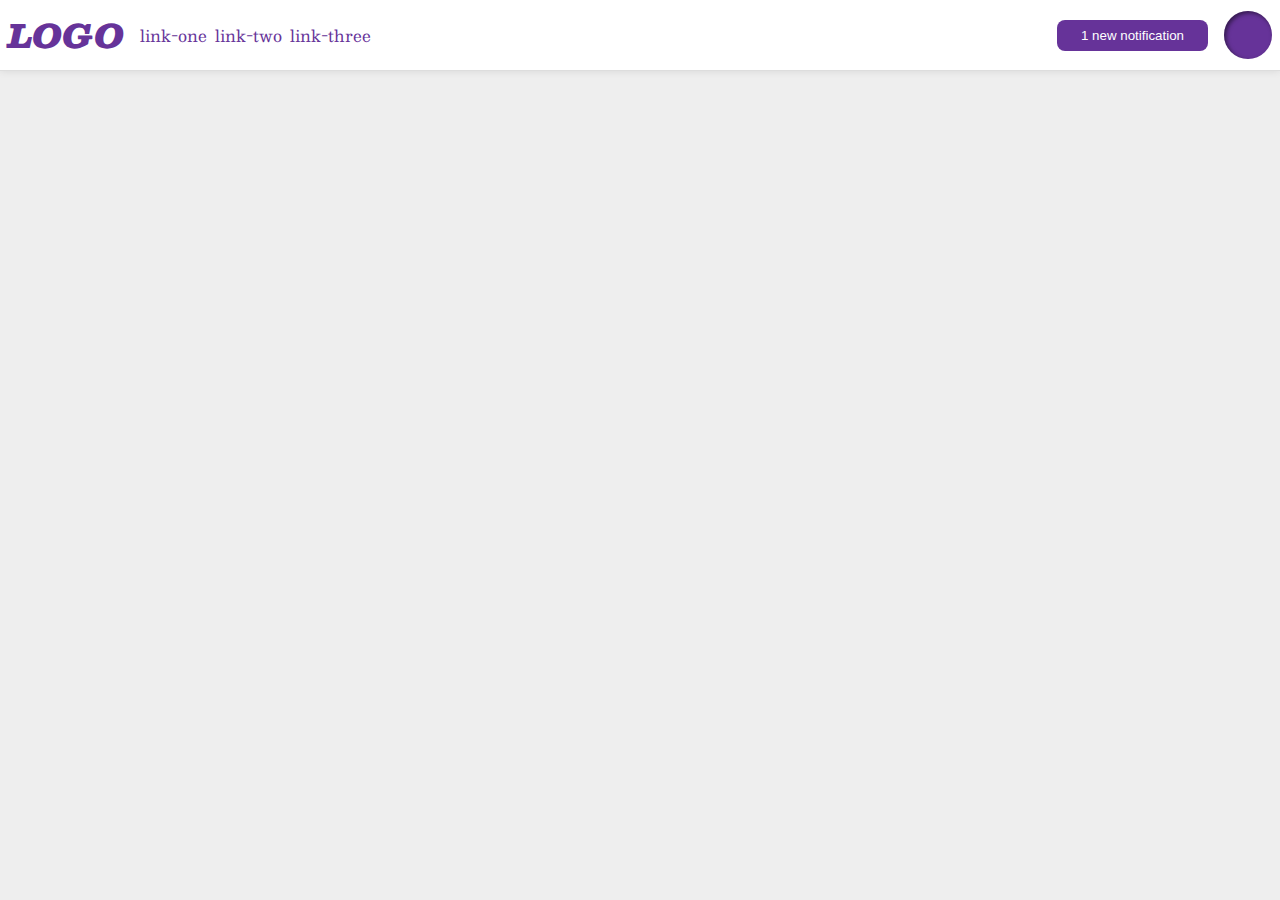
<file: flex/03-flex-header-2/index.html>
<!DOCTYPE html>
<html lang="en">
  <head>
    <meta charset="UTF-8">
    <meta http-equiv="X-UA-Compatible" content="IE=edge">
    <meta name="viewport" content="width=device-width, initial-scale=1.0">
    <title>Flex Header 2</title>
    <link rel="stylesheet" href="style.css">
  </head>
  <body>
    <div class="header">
      <div class="left-wrapper">
        <div class="logo">
          LOGO
        </div>
        <ul class="links">
          <li><a href="google.com">link-one</a></li>
          <li><a href="google.com">link-two</a></li>
          <li><a href="google.com">link-three</a></li>
        </ul>
      </div>
      <div class="right-wrapper">
        <button class="notifications">
          1 new notification
        </button>
        <div class="profile-image"></div>
      </div>
    </div>
  </body>
</html>
</file>
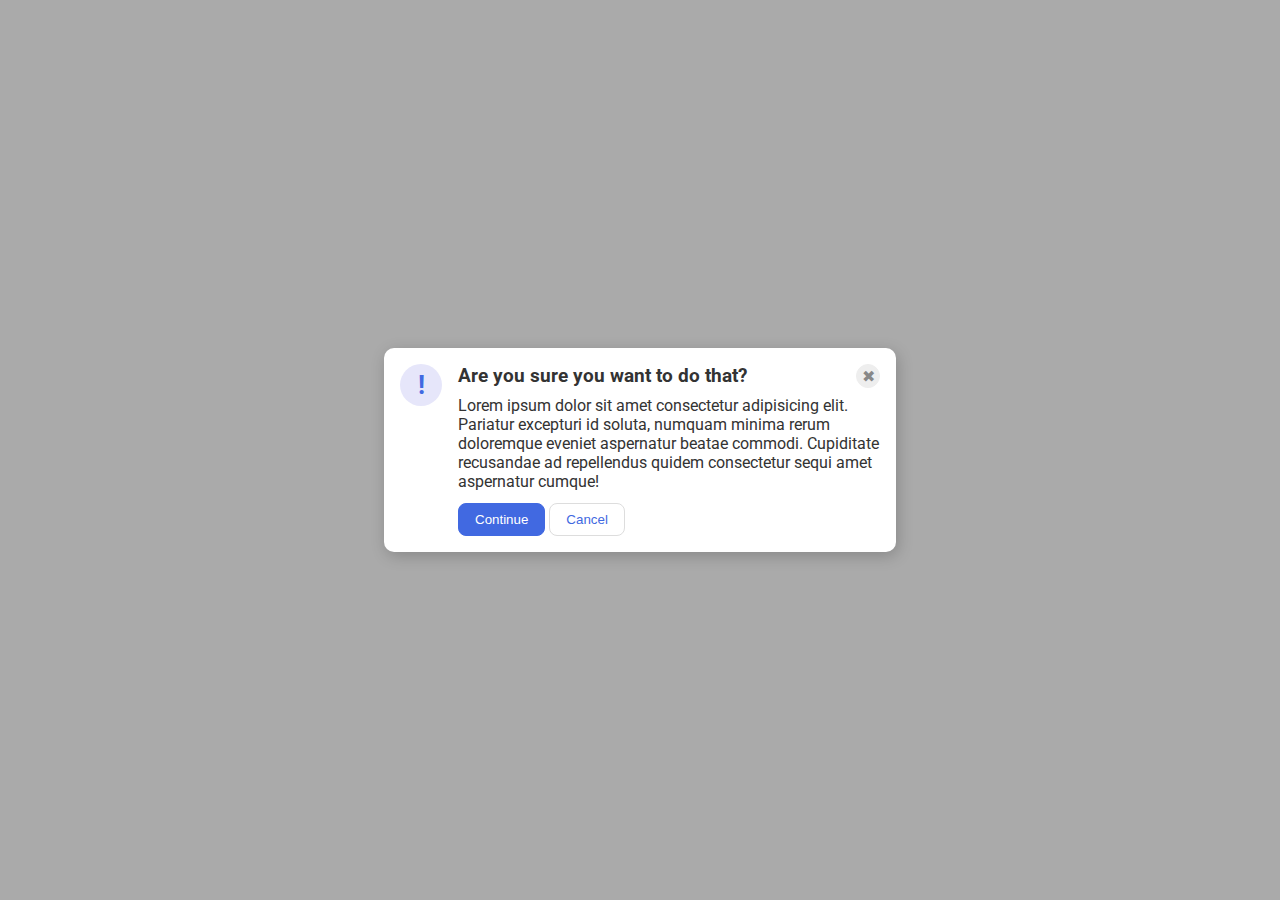
<file: flex/05-flex-modal/index.html>
<!DOCTYPE html>
<html lang="en">

<head>
  <meta charset="UTF-8">
  <meta http-equiv="X-UA-Compatible" content="IE=edge">
  <meta name="viewport" content="width=device-width, initial-scale=1.0">
  <link rel="stylesheet" href="style.css">
  <title>Modal</title>
</head>

<body>
  <div class="modal">
    <div class="icon">!</div>
    <div class="container">
      <div class="header">Are you sure you want to do that?
        <button class="close-button">✖</button>
      </div>
      <div class="text">Lorem ipsum dolor sit amet consectetur adipisicing elit. Pariatur excepturi id soluta, numquam
        minima rerum doloremque eveniet aspernatur beatae commodi. Cupiditate recusandae ad repellendus quidem
        consectetur sequi amet aspernatur cumque!</div>
      <button class="continue">Continue</button>
      <button class="cancel">Cancel</button>
    </div>

  </div>
</body>

</html>
</file>
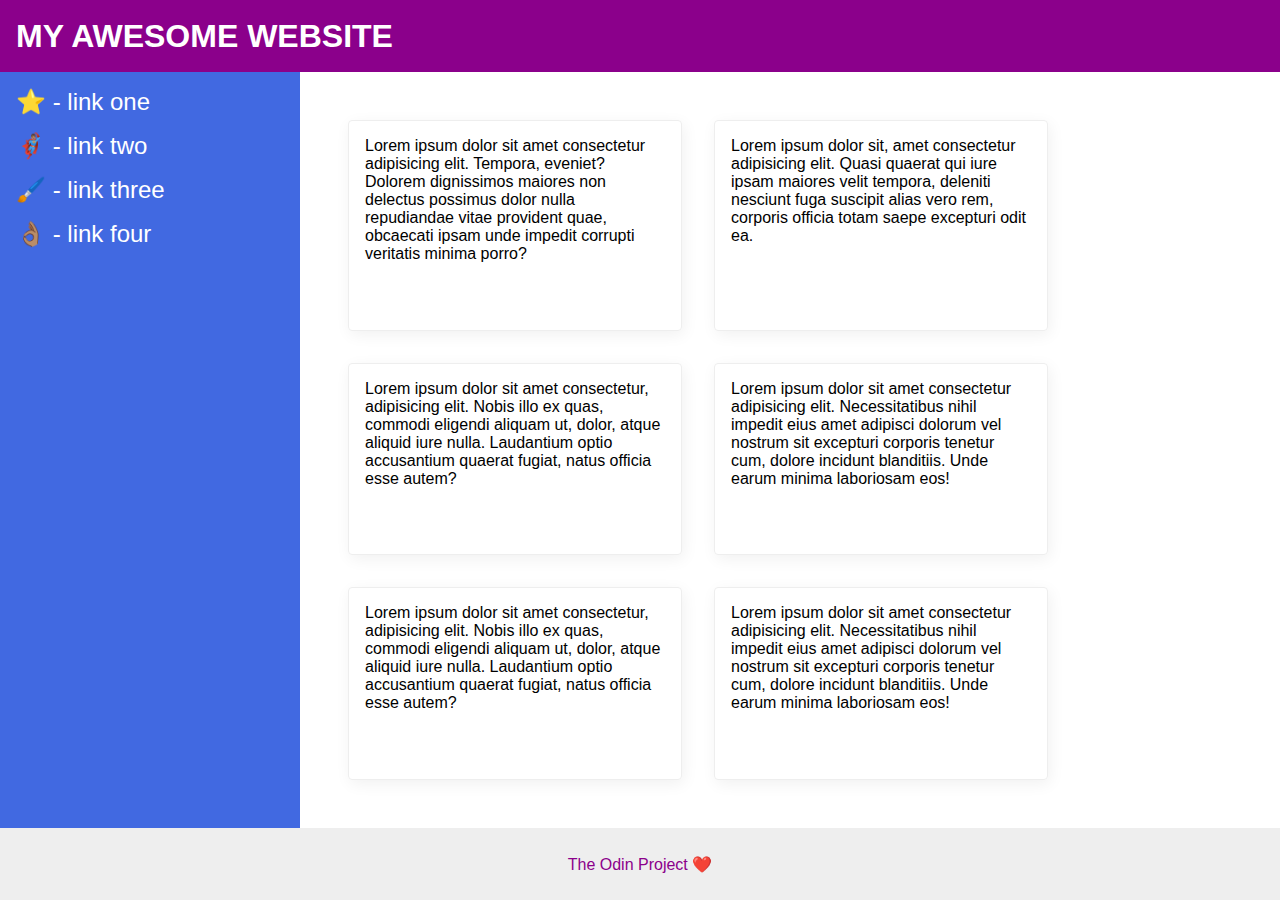
<file: flex/07-flex-layout-2/index.html>
<!DOCTYPE html>
<html lang="en">

<head>
  <meta charset="UTF-8">
  <meta http-equiv="X-UA-Compatible" content="IE=edge">
  <meta name="viewport" content="width=device-width, initial-scale=1.0">
  <title>The Holy Grail</title>
  <link rel="stylesheet" href="style.css">
</head>

<body>
  <div class="header">
    MY AWESOME WEBSITE
  </div>
  <div class="content-wrapper">
    <div class="sidebar">
      <ul>
        <li><a href="#">⭐ - link one</a></li>
        <li><a href="#">🦸🏽‍♂️ - link two</a></li>
        <li><a href="#">🖌️ - link three</a></li>
        <li><a href="#">👌🏽 - link four</a></li>
      </ul>
    </div>
    <div class="cards-wrapper">
      <div class="card">Lorem ipsum dolor sit amet consectetur adipisicing elit. Tempora, eveniet? Dolorem dignissimos
        maiores non delectus possimus dolor nulla repudiandae vitae provident quae, obcaecati ipsam unde impedit
        corrupti veritatis minima porro?</div>
      <div class="card">Lorem ipsum dolor sit, amet consectetur adipisicing elit. Quasi quaerat qui iure ipsam maiores
        velit tempora, deleniti nesciunt fuga suscipit alias vero rem, corporis officia totam saepe excepturi odit ea.
      </div>
      <div class="card">Lorem ipsum dolor sit amet consectetur, adipisicing elit. Nobis illo ex quas, commodi eligendi
        aliquam ut, dolor, atque aliquid iure nulla. Laudantium optio accusantium quaerat fugiat, natus officia esse
        autem?</div>
      <div class="card">Lorem ipsum dolor sit amet consectetur adipisicing elit. Necessitatibus nihil impedit eius amet
        adipisci dolorum vel nostrum sit excepturi corporis tenetur cum, dolore incidunt blanditiis. Unde earum minima
        laboriosam eos!</div>
      <div class="card">Lorem ipsum dolor sit amet consectetur, adipisicing elit. Nobis illo ex quas, commodi eligendi
        aliquam ut, dolor, atque aliquid iure nulla. Laudantium optio accusantium quaerat fugiat, natus officia esse
        autem?</div>
      <div class="card">Lorem ipsum dolor sit amet consectetur adipisicing elit. Necessitatibus nihil impedit eius amet
        adipisci dolorum vel nostrum sit excepturi corporis tenetur cum, dolore incidunt blanditiis. Unde earum minima
        laboriosam eos!</div>
    </div>


  </div>

  <div class="footer">
    The Odin Project ❤️
  </div>
</body>

</html>
</file>
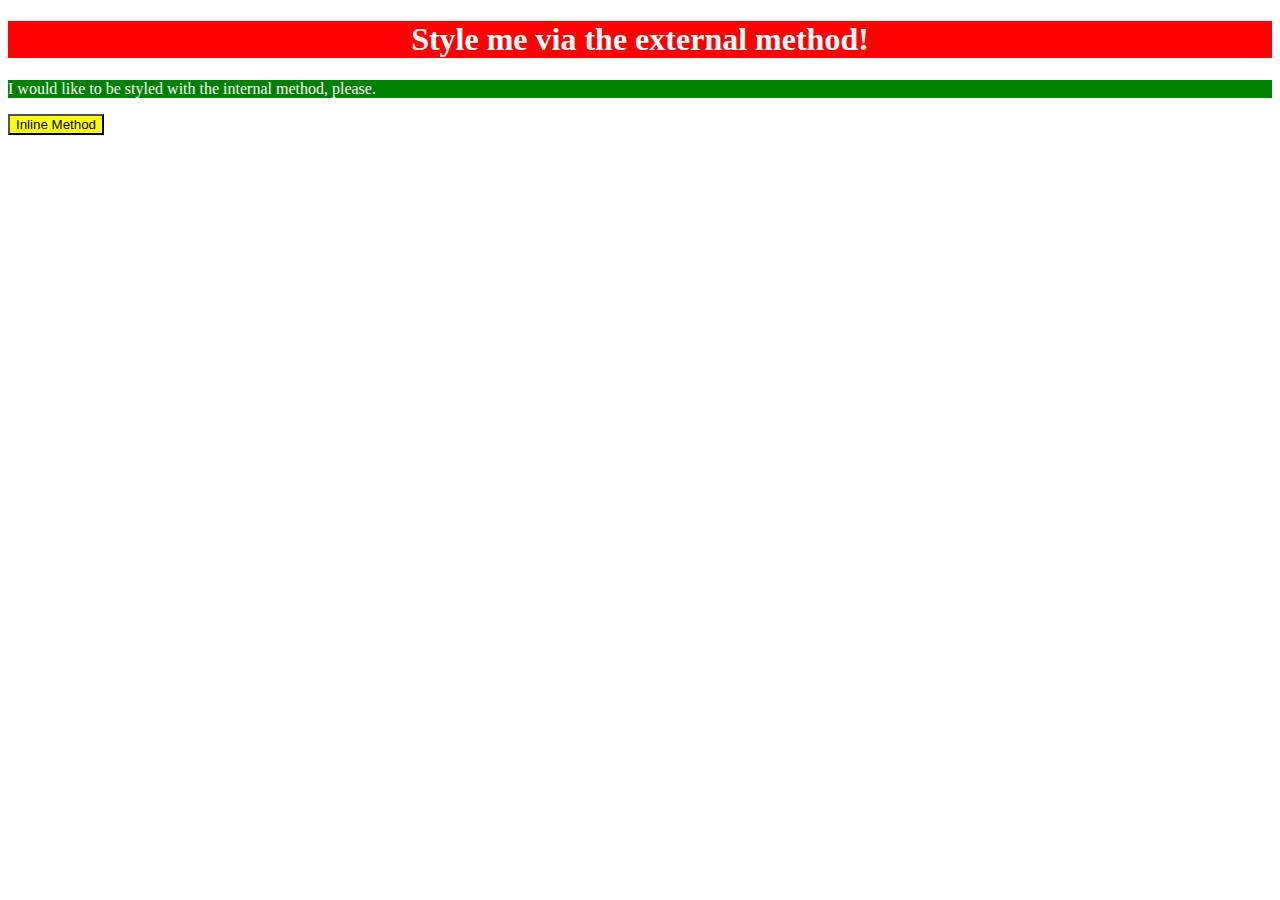
<file: foundations/01-css-methods/index.html>
<!DOCTYPE html>
<html lang="en">
  <head>
    <meta charset="UTF-8">
    <meta http-equiv="X-UA-Compatible" content="IE=edge">
    <meta name="viewport" content="width=device-width, initial-scale=1.0">
    <title>Methods for Adding CSS</title>
    <link rel="stylesheet" href="style.css">
    <style>
      .internal{
        background-color: green;
        color: white;
      }
  
    </style>
  </head>
  <body>
    <div class="external"><h1>Style me via the external method!</h1></div>
    <p class="internal">I would like to be styled with the internal method, please.</p>
    <button style="background-color: yellow;">Inline Method</button>
  </body>
</html>
</file>
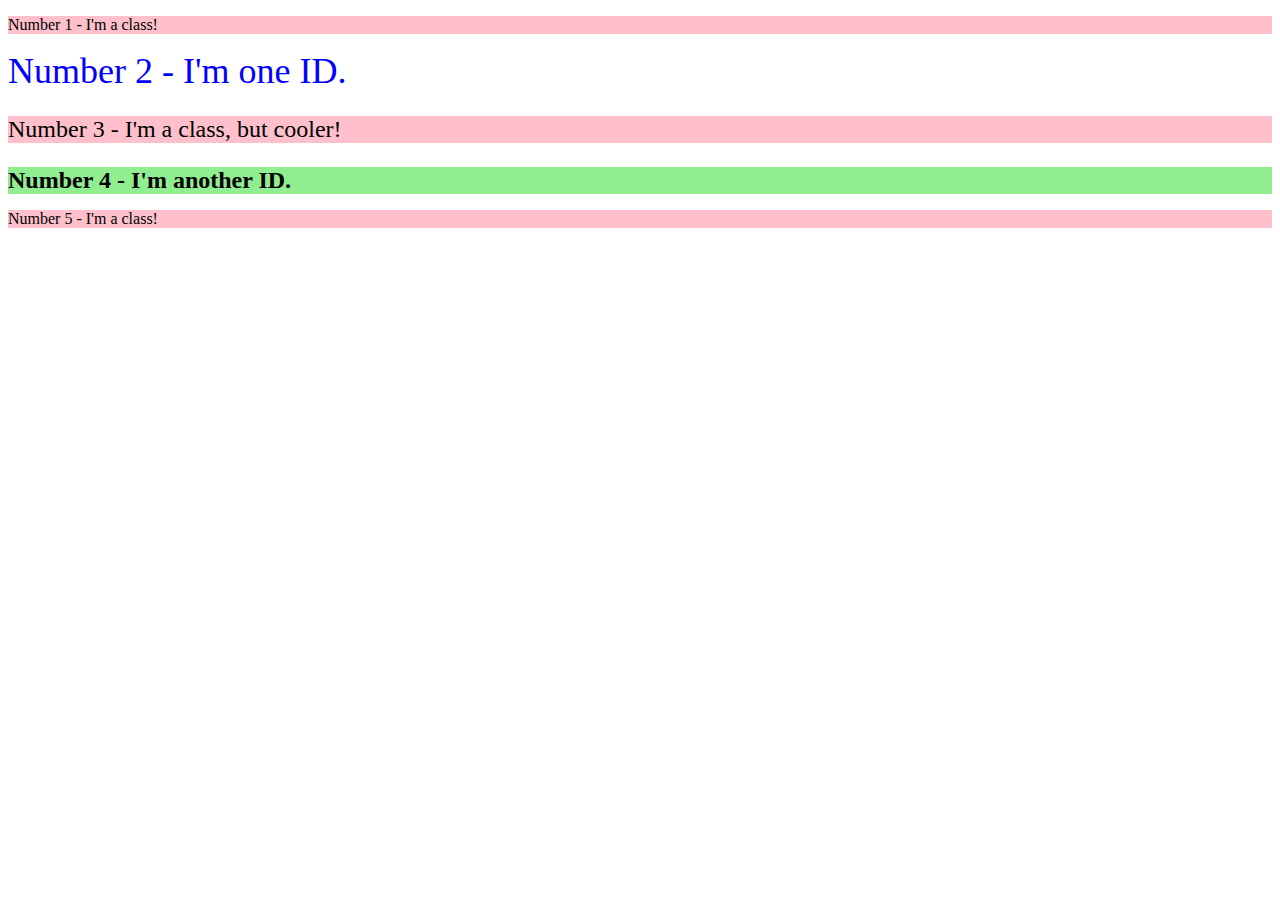
<file: foundations/02-class-id-selectors/index.html>
<!DOCTYPE html>
<html lang="en">
  <head>
    <meta charset="UTF-8">
    <meta http-equiv="X-UA-Compatible" content="IE=edge">
    <meta name="viewport" content="width=device-width, initial-scale=1.0">
    <title>Class and ID Selectors</title>
    <link rel="stylesheet" href="style.css">
  </head>
  <body>
    <p class="odd">Number 1 - I'm a class!</p>
    <div id="second">Number 2 - I'm one ID.</div>
    <p class="odd third">Number 3 - I'm a class, but cooler!</p>
    <div id="fourth">Number 4 - I'm another ID.</div>
    <p class="odd">Number 5 - I'm a class!</p>
  </body>
</html>
</file>
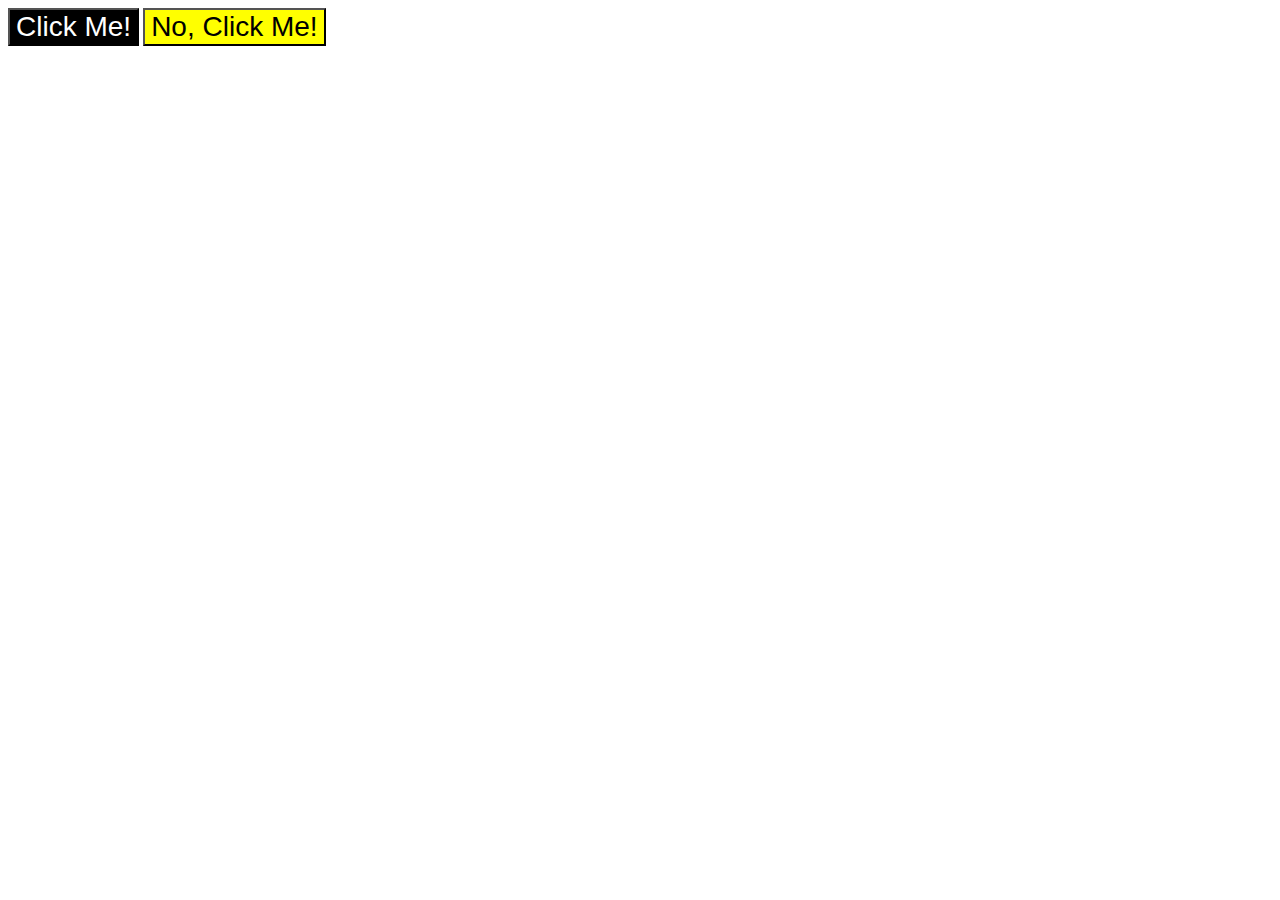
<file: foundations/03-grouping-selectors/index.html>
<!DOCTYPE html>
<html lang="en">
  <head>
    <meta charset="UTF-8">
    <meta http-equiv="X-UA-Compatible" content="IE=edge">
    <meta name="viewport" content="width=device-width, initial-scale=1.0">
    <title>Grouping Selectors</title>
    <link rel="stylesheet" href="style.css">
  </head>
  <body>
    <button class="first">Click Me!</button>
    <button class="second">No, Click Me!</button>
  </body>
</html>
</file>
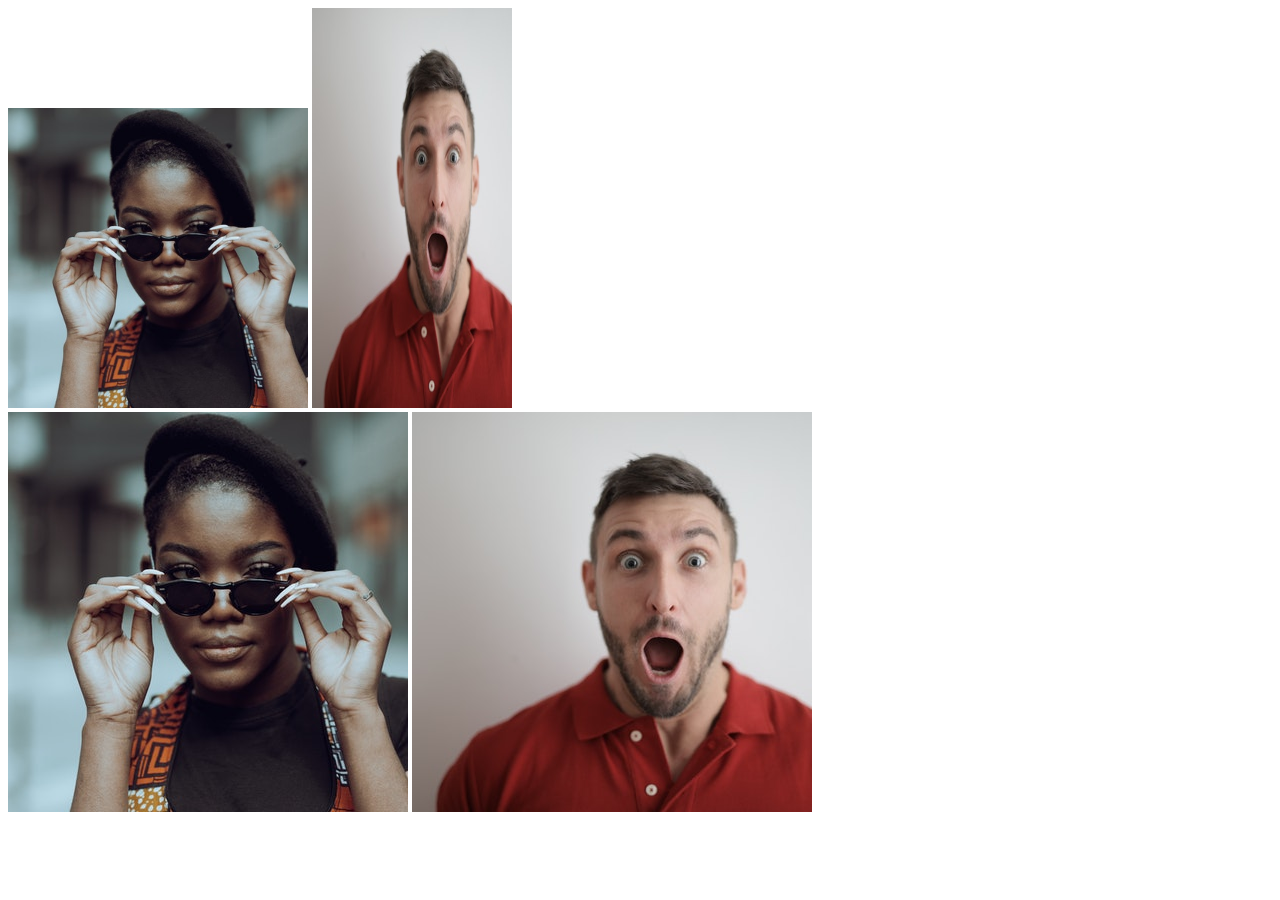
<file: foundations/04-chaining-selectors/index.html>
<!DOCTYPE html>
<html lang="en">
  <head>
    <meta charset="UTF-8">
    <meta http-equiv="X-UA-Compatible" content="IE=edge">
    <meta name="viewport" content="width=device-width, initial-scale=1.0">
    <title>Chaining Selectors</title>
    <link rel="stylesheet" href="style.css">
  </head>
  <body>
    <!-- Check image source path. Review Foundations lesson - Links and Images -->
    <!-- Use the classes BELOW this line -->
    <div>
      <img class="avatar proportioned" src="./images/image-woman.jpg" alt="Woman with glasses">
      <img class="avatar distorted" src="./images/image-man.jpg" alt="Man with surprised expression">
    </div>
    <!-- Use the classes ABOVE this line -->
    <div>
      <img class="original proportioned" src="./images/image-woman.jpg" alt="Woman with glasses">
      <img class="original distorted" src="./images/image-man.jpg" alt="Man with surprised expression">
    </div>
  </body>
</html>
</file>
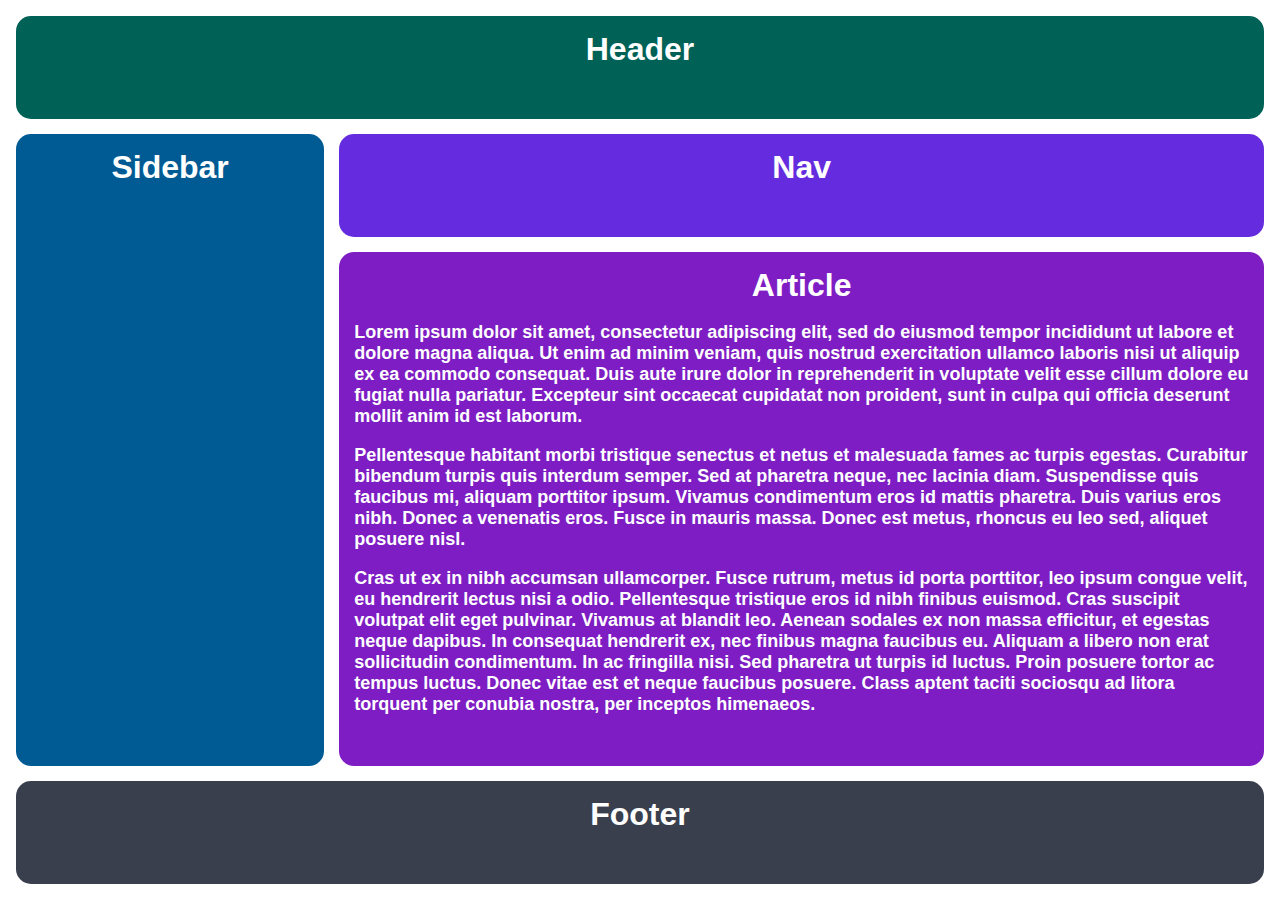
<file: grid/01-grid-layout-1/index.html>
<!DOCTYPE html>
<html lang="en">
  <head>
    <meta charset="UTF-8">
    <meta http-equiv="X-UA-Compatible" content="IE=edge">
    <meta name="viewport" content="width=device-width, initial-scale=1.0">
    <title>The Holy Grail</title>
    <link rel="stylesheet" href="style.css">
  </head>
  <body>
    <div class="container">
      <div class="header">Header</div>
      <div class="sidebar">Sidebar</div>
      <div class="nav">Nav</div>
      <div class="article">Article
        <p>Lorem  ipsum dolor sit amet, consectetur adipiscing elit, sed do eiusmod tempor incididunt ut labore et dolore magna aliqua. Ut enim ad minim veniam, quis nostrud exercitation ullamco laboris nisi ut aliquip ex ea commodo consequat. Duis aute irure dolor in reprehenderit in voluptate velit esse cillum dolore eu fugiat nulla pariatur. Excepteur sint occaecat cupidatat non proident, sunt in culpa qui officia deserunt mollit anim id est laborum.</p>
        <p>Pellentesque habitant morbi tristique senectus et netus et malesuada fames ac turpis egestas. Curabitur bibendum turpis quis interdum semper. Sed at pharetra neque, nec lacinia diam. Suspendisse quis faucibus mi, aliquam porttitor ipsum. Vivamus condimentum eros id mattis pharetra. Duis varius eros nibh. Donec a venenatis eros. Fusce in mauris massa. Donec est metus, rhoncus eu leo sed, aliquet posuere nisl.</p>
        <p>Cras ut ex in nibh accumsan ullamcorper. Fusce rutrum, metus id porta porttitor, leo ipsum congue velit, eu hendrerit lectus nisi a odio. Pellentesque tristique eros id nibh finibus euismod. Cras suscipit volutpat elit eget pulvinar. Vivamus at blandit leo. Aenean sodales ex non massa efficitur, et egestas neque dapibus. In consequat hendrerit ex, nec finibus magna faucibus eu. Aliquam a libero non erat sollicitudin condimentum. In ac fringilla nisi. Sed pharetra ut turpis id luctus. Proin posuere tortor ac tempus luctus. Donec vitae est et neque faucibus posuere. Class aptent taciti sociosqu ad litora torquent per conubia nostra, per inceptos himenaeos.</p>
      </div>
      <div class="footer">Footer</div>
    </div>
  </body>
</html>
</file>
<file: flex/03-flex-header-2/style.css>
/* this is some magical font-importing.  
you'll learn about it later. */
@import url('https://fonts.googleapis.com/css2?family=Besley:ital,wght@0,400;1,900&display=swap');

body {
  margin: 0;
  background: #eee;
  font-family: Besley, serif;
}

.header {
  background: white;
  border-bottom: 1px solid #ddd;
  box-shadow: 0 0 8px rgba(0,0,0,.1);
  display: flex;
  justify-content: space-between;
  padding: 8px;
}

.profile-image {
  background: rebeccapurple;
  box-shadow: inset 2px 2px 4px rgba(0,0,0,.5);
  border-radius: 50%;
  width: 48px;
  height: 48px;
}

.logo {
  color: rebeccapurple;
  font-size: 32px;
  font-weight: 900;
  font-style: italic;
}

button {
  border: none;
  border-radius: 8px;
  background: rebeccapurple;
  color: white;
  padding: 8px 24px;
}

a {
  /* this removes the line under our links */
  text-decoration: none;
  color: rebeccapurple;
}

ul {
  list-style-type: none;
  display: flex;
  margin: 0;
  padding: 0;
  gap: 8px;
}
.left-wrapper,.right-wrapper{
  display: flex;
  gap: 16px;
  align-items: center;
  /* justify-content: start; */
}
</file>
<file: flex/05-flex-modal/style.css>
@import url('https://fonts.googleapis.com/css2?family=Roboto:wght@400;700&display=swap');

html, body {
  height: 100%;
}

body {
  font-family: Roboto, sans-serif;
  margin: 0;
  background: #aaa;
  color: #333;
  /* I'll give you this one for free lol */
  display: flex;
  align-items: center;
  justify-content: center;
}

.modal {
  background: white;
  width: 480px;
  border-radius: 10px;
  box-shadow: 2px 4px 16px rgba(0,0,0,.2);
  /* added new */
  display: flex;
  /* justify-content: space-between; */
  padding: 16px;
  gap: 16px;
  /* flex: 0 1 auto; */
}

.icon {
  color: royalblue;
  font-size: 26px;
  font-weight: 700;
  background: lavender;
  width: 42px;
  height: 42px;
  border-radius: 50%;
  display: flex;
  align-items: center;
  justify-content: center;
  /* added */
  flex-shrink: 0;
}

.close-button {
  background: #eee;
  border-radius: 50%;
  color: #888;
  font-weight: 400;
  font-size: 16px;
  height: 24px;
  width: 24px;
  display: flex;
  align-items: center;
  justify-content: center;
  border: 1px solid #eee;
  padding: 0;
}

button {
  cursor: pointer;
  padding: 8px 16px;
  border-radius: 8px;
}

button.continue {
  background: royalblue;
  border: 1px solid royalblue;
  color: white;
}

button.cancel {
  background: white;
  border: 1px solid #ddd;
  color: royalblue;
}

/* added */
.header{
  font-weight: bolder;
  font-size: larger;
  display: flex;
  justify-content: space-between;
}
.text{
  margin-top: 8px;
  margin-bottom: 12px;
}
</file>
<file: flex/07-flex-layout-2/style.css>
body {
  font-family: -apple-system, BlinkMacSystemFont, 'Segoe UI', Roboto, Oxygen, Ubuntu, Cantarell, 'Open Sans', 'Helvetica Neue', sans-serif;
  margin: 0;
  min-height: 100vh;
  /* add */
  display: flex;
  flex-direction: column;
  justify-content: space-between;
}

.header {
  height: 72px;
  background: darkmagenta;
  color: white;
  /* add */
  font-size: 32px;
  font-weight: 900;
  display: flex;
  align-items: center;
  padding-left: 16px;
}

.footer {
  height: 72px;
  background: #eee;
  color: darkmagenta;
  display: flex;
  justify-content: center;
  align-items: center;
}

.sidebar {
  width: 300px;
  flex-shrink: 0;
  background: royalblue;
  box-sizing: border-box;
}

a{ /* add */
  text-decoration: none;
  color: white;
  font-size: 24px;
  padding: 16px;
}

ul{
  list-style: none;
  padding: 0;
}

li{
  margin-bottom: 16px;
}

.card {
  border: 1px solid #eee;
  box-shadow: 2px 4px 16px rgba(0,0,0,.06);
  border-radius: 4px;
  /* add */
  margin: 16px;
  padding: 16px;
  width: 300px;
}
.cards-wrapper{
  padding: 32px;
  display: flex; 
  flex-wrap: wrap;
}

.content-wrapper{
  flex: auto;
  /* border: 1px solid red; */
  display: flex;
}
</file>
<file: foundations/01-css-methods/style.css>
.external{
    background-color: red;
    text-align: center;
    /* font-size: ; */
    color: white;
}
</file>
<file: foundations/02-class-id-selectors/style.css>
.odd{
    background-color: pink;
    font-family: 'Verdana` `DejaVu Sans` `sans-serif`;
}
 .third{
    font-size: 24px;
 }
 #second{
    color: blue;
    font-size: 36px;
 }
 #fourth{
    background-color: lightgreen;
    font-size: 24px;
    font-weight: bold ;
 }
</file>
<file: foundations/03-grouping-selectors/style.css>
.first, .second{
    font-family: 'Helvetica' 'Times New Roman' 'sans-serif';
    font-size: 28px;
}
.first{
    background-color: black;
    color: white;
}
.second{
    background-color: yellow;
    color: black;
}
</file>
<file: foundations/04-chaining-selectors/style.css>
/* Add CSS Styling */
.avatar.proportioned{
    width: 300px;
    height: auto;
}
.avatar.distorted{
    width: 200px;
    height: 400px;
}
</file>
<file: grid/01-grid-layout-1/style.css>
body,
html {
  height: 100%;
  margin: 0;
}

.container {
  text-align: center;
  height: 100%;
  padding: 16px;
  box-sizing: border-box;
}

.container div {
  padding: 15px;
  font-size: 32px;
  font-family: Helvetica;
  font-weight: bold;
  color: white;
  border-radius: 15px;
}

.header {
  background-color: #006157;
}

.sidebar {
  background-color: #005B94;
}

.nav {
  background-color: #642cde;
}

.article {
  background-color: #7E1DC3;
}

.footer {
  background-color: #393f4d;
}

.article p {
  font-size: 18px;
  font-family: sans-serif;
  color: white;
  text-align: left;
}

/* grid */
.container{
  display: grid;
  /* grid-template: 100px 100px 500px 100px/100px 300px; */
  grid-template: 1fr 1fr 5fr 1fr/1fr 3fr;
  gap: 15px;

}
.header{
  grid-column: 1/span 2;
  grid-row: 1/span 1;
}
.sidebar{
  grid-column: 1/ span 1;
  grid-row: 2/4;
}
.nav{
  grid-area: 2/2/3/3;
}
.article{
  grid-area: 3/2/span 1/span 1;
}
.footer{
  grid-row: 4/5;
  grid-column: 1/span 2;
}
</file>
